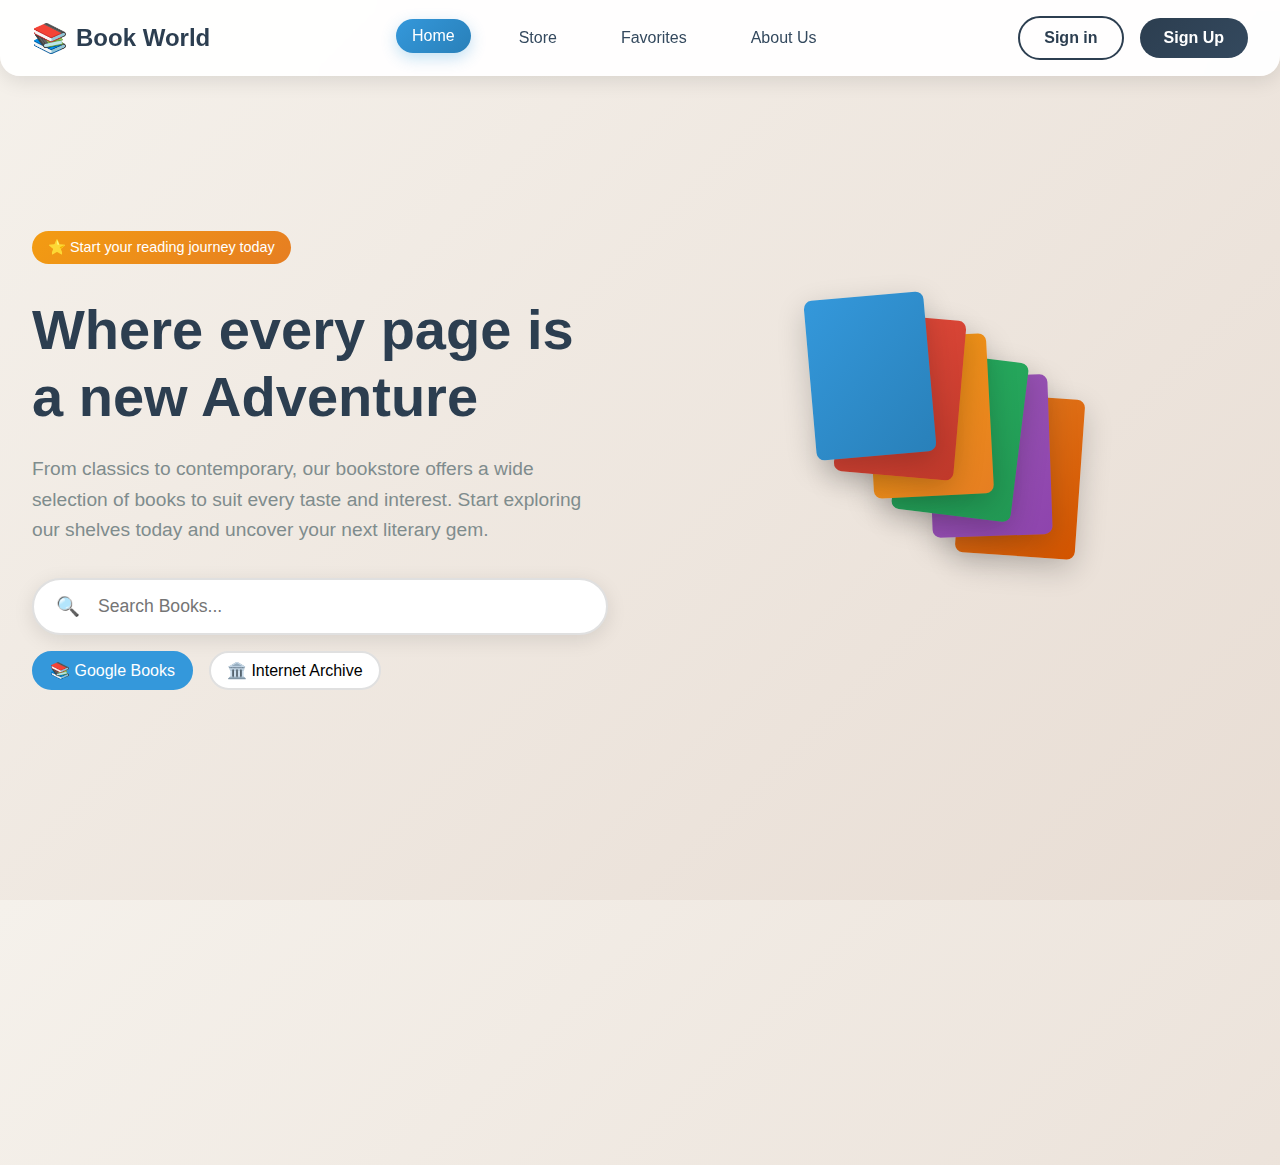
<file: index.html>
<!DOCTYPE html>
<html lang="en">
<head>
    <meta charset="UTF-8" />
    <meta name="viewport" content="width=device-width, initial-scale=1" />
    <title>Book World</title>
    <link rel="stylesheet" href="style.css">
</head>
<body>
    <!-- Header -->
    <header class="header">
        <div class="logo" onclick="homePage()">Book World</div>
        <nav class="nav">
            <a href="#" onclick="showPage('home')" class="nav-link active">Home</a>
            <a href="#" onclick="showPage('search-results')" class="nav-link">Store</a>
            <a href="#" onclick="showPage('favorites')" class="nav-link">Favorites</a>
            <a href="#" onclick="showPage('about')" class="nav-link">About Us</a>
        </nav>
        <div class="auth-buttons" id="authButtons">
            <a href="#" onclick="showPage('signin')" class="btn btn-secondary">Sign in</a>
            <a href="#" onclick="showPage('signup')" class="btn btn-primary">Sign Up</a>
        </div>
        <div class="user-info" id="userInfo">
            <span class="user-name" id="userName">Welcome, User!</span>
            <button class="btn btn-danger" onclick="logout()">Logout</button>
        </div>
    </header>

    <!-- Home Page -->
    <div id="home" class="page active">
        <div class="home-container">
            <div class="hero-content">
                <div class="star-badge">⭐ Start your reading journey today</div>
                <h1 class="hero-title">Where every page is a new Adventure</h1>
                <p class="hero-description">
                    From classics to contemporary, our bookstore offers a wide selection of books to suit every taste and interest. Start exploring our shelves today and uncover your next literary gem.
                </p>
                <div class="search-container">
                    <div class="search-icon">🔍</div>
                    <input type="text" class="search-input" placeholder="Search Books..." id="searchInput" />
                    <div class="search-options">
                        <label class="search-toggle active" id="googleToggle">
                            <input type="radio" name="searchType" value="google" checked style="display: none;">
                            📚 Google Books
                        </label>
                        <label class="search-toggle" id="archiveToggle">
                            <input type="radio" name="searchType" value="archive" style="display: none;">
                            🏛️ Internet Archive
                        </label>
                    </div>
                </div>
            </div>
            <div class="hero-image">
                <div class="book-stack">
                    <div class="book"></div>
                    <div class="book"></div>
                    <div class="book"></div>
                    <div class="book"></div>
                    <div class="book"></div>
                    <div class="book"></div>
                </div>
            </div>
        </div>
    </div>

    <!-- Sign In Page -->
    <div id="signin" class="page">
        <div class="auth-container">
            <form class="auth-form" id="signinForm">
                <h2>Sign In</h2>
                <div class="error-message" id="signinError"></div>
                <div class="success-message" id="signinSuccess"></div>
                <div class="form-group">
                    <label for="signinEmail">Email</label>
                    <input type="email" id="signinEmail" name="email" required>
                </div>
                <div class="form-group">
                    <label for="signinPassword">Password</label>
                    <input type="password" id="signinPassword" name="password" required>
                </div>
                <button type="submit" class="btn btn-primary" style="width: 100%;">Sign In</button>
                <div class="auth-links">
                    <p>Don't have an account? <a href="#" onclick="showPage('signup')">Sign Up</a></p>
                </div>
            </form>
        </div>
    </div>

    <!-- Sign Up Page -->
    <div id="signup" class="page">
        <div class="auth-container">
            <form class="auth-form" id="signupForm">
                <h2>Sign Up</h2>
                <div class="error-message" id="signupError"></div>
                <div class="success-message" id="signupSuccess"></div>
                <div class="form-group">
                    <label for="signupName">Full Name</label>
                    <input type="text" id="signupName" name="name" required>
                </div>
                <div class="form-group">
                    <label for="signupEmail">Email</label>
                    <input type="email" id="signupEmail" name="email" required>
                </div>
                <div class="form-group">
                    <label for="signupPassword">Password</label>
                    <input type="password" id="signupPassword" name="password" required minlength="6">
                </div>
                <div class="form-group">
                    <label for="signupConfirmPassword">Confirm Password</label>
                    <input type="password" id="signupConfirmPassword" name="confirmPassword" required minlength="6">
                </div>
                <button type="submit" class="btn btn-primary" style="width: 100%;">Sign Up</button>
                <div class="auth-links">
                    <p>Already have an account? <a href="#" onclick="showPage('signin')">Sign In</a></p>
                </div>
            </form>
        </div>
    </div>

    <!-- Search Results Page -->
    <div id="search-results" class="page">
        <div class="search-results">
            <div class="results-header">
                <h2 class="results-title">Search Results</h2>
                <p class="results-count" id="resultsCount">Found 0 books</p>
            </div>
            <div class="books-grid" id="booksGrid">
                <!-- Books will be populated here -->
            </div>
        </div>
    </div>

    <!-- Favorites Page -->
    <div id="favorites" class="page">
        <div class="favorites-container">
            <div class="favorites-hero">
                <h1 class="hero-title">Your Favorite Books</h1>
                <p class="hero-description">Books you've starred and want to read</p>
            </div>
            <div class="books-grid" id="favoritesGrid">
                <div class="empty-favorites">
                    <h3>No favorites yet!</h3>
                    <p>Start exploring and star books you love to see them here.</p>
                    <button class="btn btn-primary" onclick="showPage('home')" style="margin-top: 1rem;">Discover Books</button>
                </div>
            </div>
        </div>
    </div>

    <!-- Book Detail Page -->
    <div id="book-detail" class="page">
        <div class="book-detail">
            <div class="book-detail-container">
                <div class="book-detail-cover" id="detailCover">📖</div>
                <div class="book-detail-info">
                    <h1 class="book-detail-title" id="detailTitle">Book Title</h1>
                    <p class="book-detail-author" id="detailAuthor">Author Name</p>
                    <span class="book-detail-genre" id="detailGenre">Genre</span>
                    <p class="book-description" id="detailDescription">Book description goes here...</p>
                </div>
            </div>
            <div class="book-content" id="bookDescriptionContainer">
                <!-- Dynamic book description will appear here -->
            </div>
            <div id="detailControls">
                <!-- Read, Download, Back buttons inserted dynamically -->
            </div>
        </div>
    </div>

    <!-- About Page -->
    <div id="about" class="page">
        <div class="about-container">
            <div class="about-hero">
                <h1 class="hero-title">About Book World</h1>
                <p class="hero-description">Your gateway to endless literary adventures</p>
            </div>
            <div class="about-content">
                <h2>Our Mission</h2>
                <p>At Book World, we believe that every book holds the power to transport you to new worlds, introduce you to fascinating characters, and expand your horizons. Our mission is to connect readers with the books they'll love, whether they're timeless classics or contemporary bestsellers.</p>
                
                <h2>What We Offer</h2>
                <p>We provide access to millions of books through our partnerships with Google Books and Internet Archive. From popular fiction to academic texts, from children's stories to professional guides - we have something for every reader.</p>
                
                <h2>Our Vision</h2>
                <p>More than just a search engine, Book World is a community of passionate readers. Join us to discover new books, share recommendations, and connect with fellow book lovers around the world.</p>
            </div>
            <div class="team-section">
                <h2 style="text-align: center; color: #2c3e50; margin-bottom: 2rem;">Our Team</h2>
                <div class="team-grid">
                    <div class="team-member">
                        <h3>Gaurav Joshi</h3>
                        <p>Frontend Developer</p>
                    </div>
                    <div class="team-member">
                        <h3>Pratiphal Chapagain</h3>
                        <p>Backend Developer</p>
                    </div>
                    <div class="team-member">
                        <h3>Aakristh Pachhai</h3>
                        <p>Backend Developer</p>
                    </div>
                </div>
            </div>
        </div>
    </div>

    <script src="script.js">
       
    </script>
</body>
</html>
</file>
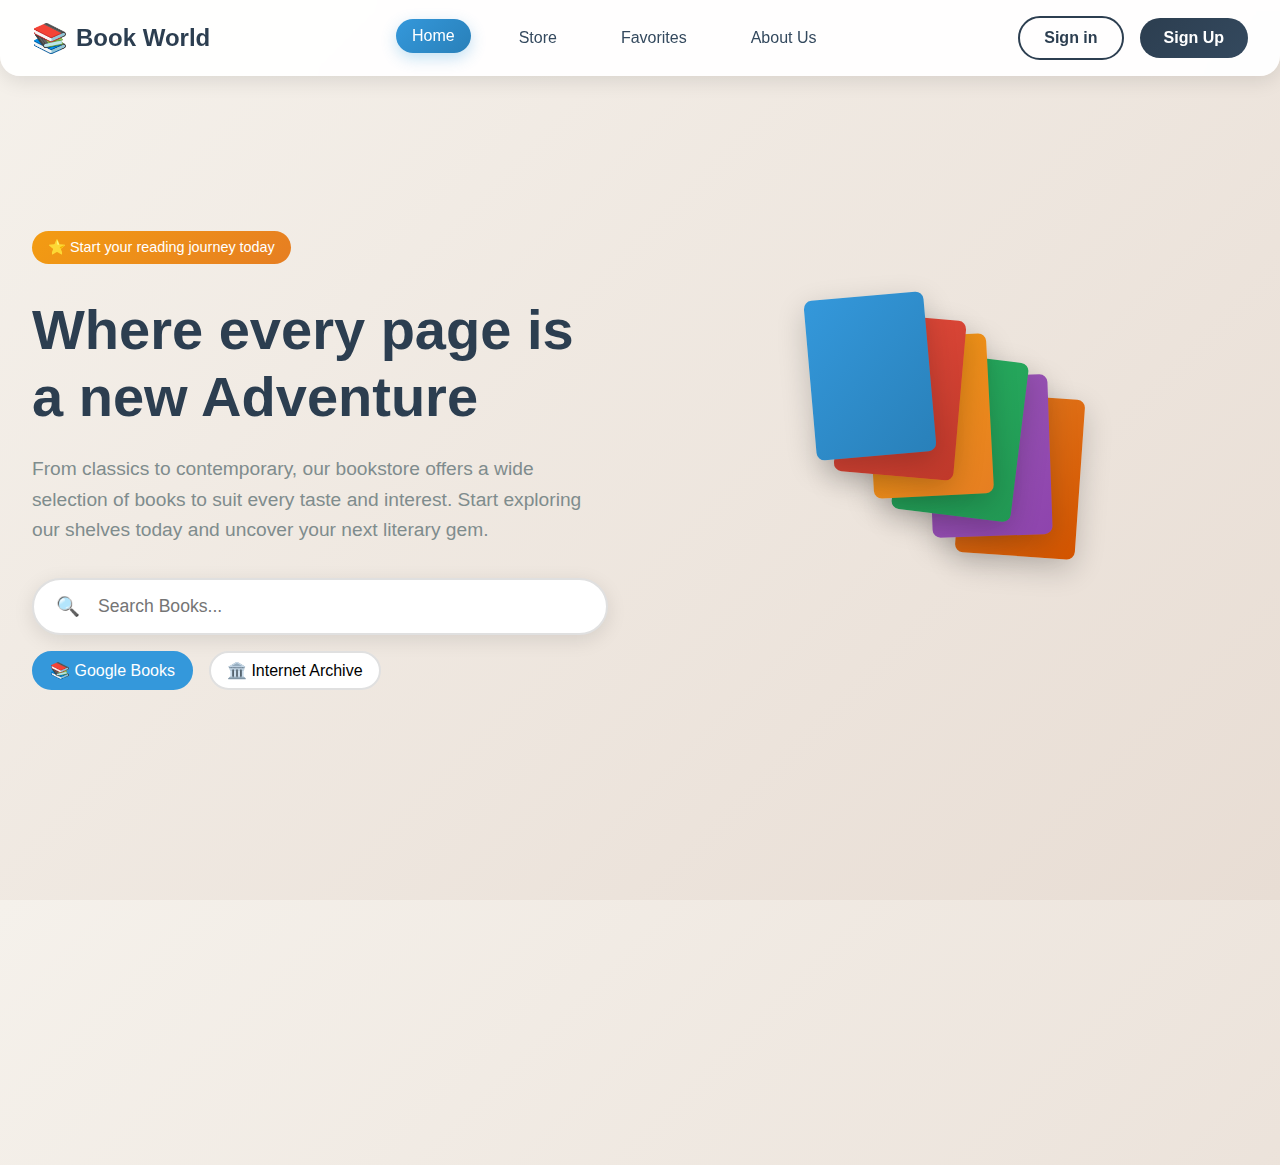
<file: Frontend/index.html>
<!DOCTYPE html>
<html lang="en">
<head>
    <meta charset="UTF-8" />
    <meta name="viewport" content="width=device-width, initial-scale=1" />
    <title>Book World</title>
    <link rel="stylesheet" href="style.css">
</head>
<body>
    <!-- Header -->
    <header class="header">
        <div class="logo">Book World</div>
        <nav class="nav">
            <a href="#" onclick="showPage('home')" class="nav-link active">Home</a>
            <a href="#" onclick="showPage('search-results')" class="nav-link">Store</a>
            <a href="#" onclick="showPage('favorites')" class="nav-link">Favorites</a>
            <a href="#" onclick="showPage('about')" class="nav-link">About Us</a>
        </nav>
        <div class="auth-buttons" id="authButtons">
            <a href="#" onclick="showPage('signin')" class="btn btn-secondary">Sign in</a>
            <a href="#" onclick="showPage('signup')" class="btn btn-primary">Sign Up</a>
        </div>
        <div class="user-info" id="userInfo">
            <span class="user-name" id="userName">Welcome, User!</span>
            <button class="btn btn-danger" onclick="logout()">Logout</button>
        </div>
    </header>

    <!-- Home Page -->
    <div id="home" class="page active">
        <div class="home-container">
            <div class="hero-content">
                <div class="star-badge">⭐ Start your reading journey today</div>
                <h1 class="hero-title">Where every page is a new Adventure</h1>
                <p class="hero-description">
                    From classics to contemporary, our bookstore offers a wide selection of books to suit every taste and interest. Start exploring our shelves today and uncover your next literary gem.
                </p>
                <div class="search-container">
                    <div class="search-icon">🔍</div>
                    <input type="text" class="search-input" placeholder="Search Books..." id="searchInput" />
                    <div class="search-options">
                        <label class="search-toggle active" id="googleToggle">
                            <input type="radio" name="searchType" value="google" checked style="display: none;">
                            📚 Google Books
                        </label>
                        <label class="search-toggle" id="archiveToggle">
                            <input type="radio" name="searchType" value="archive" style="display: none;">
                            🏛️ Internet Archive
                        </label>
                    </div>
                </div>
            </div>
            <div class="hero-image">
                <div class="book-stack">
                    <div class="book"></div>
                    <div class="book"></div>
                    <div class="book"></div>
                    <div class="book"></div>
                    <div class="book"></div>
                    <div class="book"></div>
                </div>
            </div>
        </div>
    </div>

    <!-- Sign In Page -->
    <div id="signin" class="page">
        <div class="auth-container">
            <form class="auth-form" id="signinForm">
                <h2>Sign In</h2>
                <div class="error-message" id="signinError"></div>
                <div class="success-message" id="signinSuccess"></div>
                <div class="form-group">
                    <label for="signinEmail">Email</label>
                    <input type="email" id="signinEmail" name="email" required>
                </div>
                <div class="form-group">
                    <label for="signinPassword">Password</label>
                    <input type="password" id="signinPassword" name="password" required>
                </div>
                <button type="submit" class="btn btn-primary" style="width: 100%;">Sign In</button>
                <div class="auth-links">
                    <p>Don't have an account? <a href="#" onclick="showPage('signup')">Sign Up</a></p>
                </div>
            </form>
        </div>
    </div>

    <!-- Sign Up Page -->
    <div id="signup" class="page">
        <div class="auth-container">
            <form class="auth-form" id="signupForm">
                <h2>Sign Up</h2>
                <div class="error-message" id="signupError"></div>
                <div class="success-message" id="signupSuccess"></div>
                <div class="form-group">
                    <label for="signupName">Full Name</label>
                    <input type="text" id="signupName" name="name" required>
                </div>
                <div class="form-group">
                    <label for="signupEmail">Email</label>
                    <input type="email" id="signupEmail" name="email" required>
                </div>
                <div class="form-group">
                    <label for="signupPassword">Password</label>
                    <input type="password" id="signupPassword" name="password" required minlength="6">
                </div>
                <div class="form-group">
                    <label for="signupConfirmPassword">Confirm Password</label>
                    <input type="password" id="signupConfirmPassword" name="confirmPassword" required minlength="6">
                </div>
                <button type="submit" class="btn btn-primary" style="width: 100%;">Sign Up</button>
                <div class="auth-links">
                    <p>Already have an account? <a href="#" onclick="showPage('signin')">Sign In</a></p>
                </div>
            </form>
        </div>
    </div>

    <!-- Search Results Page -->
    <div id="search-results" class="page">
        <div class="search-results">
            <div class="results-header">
                <h2 class="results-title">Search Results</h2>
                <p class="results-count" id="resultsCount">Found 0 books</p>
            </div>
            <div class="books-grid" id="booksGrid">
                <!-- Books will be populated here -->
            </div>
        </div>
    </div>

    <!-- Favorites Page -->
    <div id="favorites" class="page">
        <div class="favorites-container">
            <div class="favorites-hero">
                <h1 class="hero-title">Your Favorite Books</h1>
                <p class="hero-description">Books you've starred and want to read</p>
            </div>
            <div class="books-grid" id="favoritesGrid">
                <div class="empty-favorites">
                    <h3>No favorites yet!</h3>
                    <p>Start exploring and star books you love to see them here.</p>
                    <button class="btn btn-primary" onclick="showPage('home')" style="margin-top: 1rem;">Discover Books</button>
                </div>
            </div>
        </div>
    </div>

    <!-- Book Detail Page -->
    <div id="book-detail" class="page">
        <div class="book-detail">
            <div class="book-detail-container">
                <div class="book-detail-cover" id="detailCover">📖</div>
                <div class="book-detail-info">
                    <h1 class="book-detail-title" id="detailTitle">Book Title</h1>
                    <p class="book-detail-author" id="detailAuthor">Author Name</p>
                    <span class="book-detail-genre" id="detailGenre">Genre</span>
                    <p class="book-description" id="detailDescription">Book description goes here...</p>
                </div>
            </div>
            <div class="book-content" id="bookDescriptionContainer">
                <!-- Dynamic book description will appear here -->
            </div>
            <div id="detailControls">
                <!-- Read, Download, Back buttons inserted dynamically -->
            </div>
        </div>
    </div>

    <!-- About Page -->
    <div id="about" class="page">
        <div class="about-container">
            <div class="about-hero">
                <h1 class="hero-title">About Book World</h1>
                <p class="hero-description">Your gateway to endless literary adventures</p>
            </div>
            <div class="about-content">
                <h2>Our Mission</h2>
                <p>At Book World, we believe that every book holds the power to transport you to new worlds, introduce you to fascinating characters, and expand your horizons. Our mission is to connect readers with the books they'll love, whether they're timeless classics or contemporary bestsellers.</p>
                
                <h2>What We Offer</h2>
                <p>We provide access to millions of books through our partnerships with Google Books and Internet Archive. From popular fiction to academic texts, from children's stories to professional guides - we have something for every reader.</p>
                
                <h2>Our Vision</h2>
                <p>More than just a search engine, Book World is a community of passionate readers. Join us to discover new books, share recommendations, and connect with fellow book lovers around the world.</p>
            </div>
            <div class="team-section">
                <h2 style="text-align: center; color: #2c3e50; margin-bottom: 2rem;">Our Team</h2>
                <div class="team-grid">
                    <div class="team-member">
                        <h3>Gaurav Joshi</h3>
                        <p>Frontend Developer</p>
                    </div>
                    <div class="team-member">
                        <h3>Pratiphal Chapagain</h3>
                        <p>Backend Developer</p>
                    </div>
                    <div class="team-member">
                        <h3>Aakristha Pachhai</h3>
                        <p>Backend Developer</p>
                    </div>
                </div>
            </div>
        </div>
    </div>

    <script src="script.js">
       
    </script>
</body>
</html>
</file>
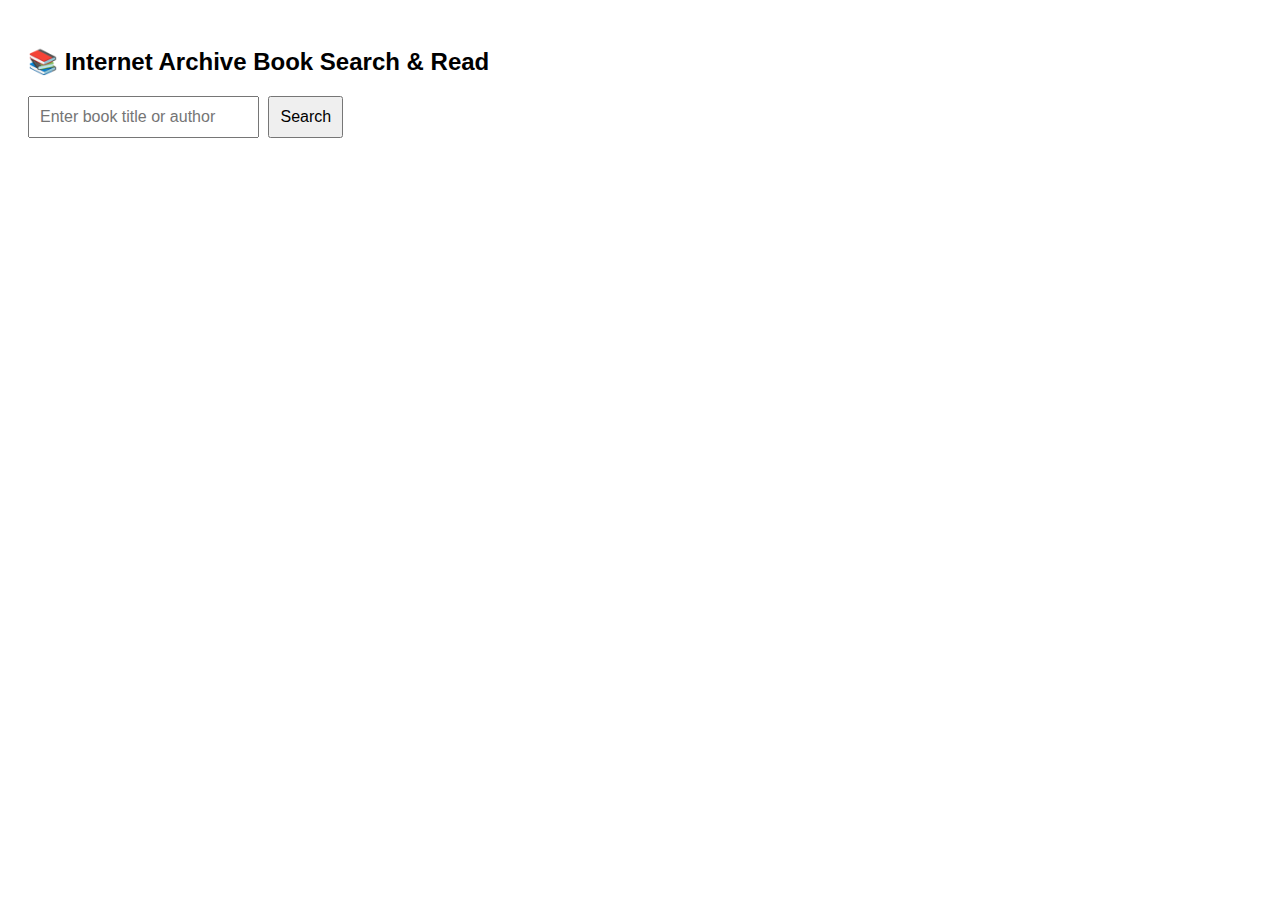
<file: Backend/api.html>
<!DOCTYPE html>
<html lang="en">
<head>
  <meta charset="UTF-8" />
  <title>Internet Archive Book Search & Read</title>
  <style>
    body {
      font-family: Arial, sans-serif;
      padding: 20px;
    }
    input, button {
      padding: 10px;
      font-size: 16px;
      margin-right: 5px;
    }
    .book {
      display: flex;
      align-items: flex-start;
      gap: 20px;
      margin-top: 20px;
      padding: 15px;
      border: 2px solid #4caf50;
      border-radius: 10px;
      background-color: #f9fff9;
    }
    .cover {
      width: 100px;
      height: 150px;
      object-fit: cover;
      border: 1px solid #ccc;
      border-radius: 5px;
    }
    .details {
      flex-grow: 1;
    }
    .actions button {
      margin-top: 10px;
      margin-right: 10px;
      padding: 8px 12px;
      font-size: 14px;
      cursor: pointer;
    }
  </style>
</head>
<body>

<h2>📚 Internet Archive Book Search & Read</h2>
<input type="text" id="searchInput" placeholder="Enter book title or author" />
<button onclick="searchBooks()">Search</button>

<div id="results"></div>

<script>
  async function checkPdfExists(url) {
    try {
      const response = await fetch(url, { method: 'HEAD' });
      return response.ok;
    } catch {
      return false;
    }
  }

  async function searchBooks() {
    const query = document.getElementById('searchInput').value.trim();
    const resultsDiv = document.getElementById('results');
    resultsDiv.innerHTML = '';

    if (!query) {
      alert('Please enter a search term.');
      return;
    }

    resultsDiv.innerHTML = '🔍 Searching...';

    // Internet Archive Advanced Search API URL (texts only)
    const url = `https://archive.org/advancedsearch.php?q=(${encodeURIComponent(query)}) AND mediatype:texts&fl[]=identifier,title,creator,year&sort[]=downloads desc&output=json&rows=20`;

    try {
      const response = await fetch(url);
      const data = await response.json();

      if (!data.response.docs || data.response.docs.length === 0) {
        resultsDiv.innerHTML = '❌ No books found.';
        return;
      }

      resultsDiv.innerHTML = '';

      for (const book of data.response.docs) {
        const div = document.createElement('div');
        div.className = 'book';

        const title = book.title || 'Unknown Title';
        const author = book.creator || 'Unknown Author';
        const year = book.year || 'N/A';
        const identifier = book.identifier;

        const coverUrl = `https://archive.org/services/img/${identifier}`;
        const embedUrl = `https://archive.org/stream/${identifier}`; // Using /stream/ to open readable view
        const pdfUrl = `https://archive.org/download/${identifier}/${identifier}.pdf`;

        // Check if PDF exists (HEAD request)
        const downloadAvailable = await checkPdfExists(pdfUrl);

        div.innerHTML = `
          <img src="${coverUrl}" alt="Cover" class="cover" onerror="this.onerror=null;this.src='https://via.placeholder.com/100x150?text=No+Cover';" />
          <div class="details">
            <strong>📖 Title:</strong> ${title}<br />
            <strong>✍️ Author:</strong> ${author}<br />
            <strong>📅 Published:</strong> ${year}<br />
            <div class="actions">
              <button onclick="openReadPage('${embedUrl}')">📖 Read</button>
              ${
                downloadAvailable
                  ? `<button onclick="downloadPdf('${pdfUrl}', '${sanitizeFilename(title)}')">⬇️ Download PDF</button>`
                  : `<button disabled style="opacity:0.6;cursor:not-allowed;">⬇️ Download Unavailable</button>`
              }
            </div>
          </div>
        `;

        resultsDiv.appendChild(div);
      }
    } catch (error) {
      console.error(error);
      resultsDiv.innerHTML = '⚠️ Error fetching data.';
    }
  }

  function openReadPage(url) {
    // Opens preview in a new fullscreen tab/window
    window.open(url, '_blank', 'fullscreen=yes');
  }

  function sanitizeFilename(name) {
    return name.replace(/[^a-z0-9]/gi, '_').toLowerCase();
  }

  function downloadPdf(url, filename) {
    const link = document.createElement('a');
    link.href = url;
    link.download = `${filename}.pdf`;
    document.body.appendChild(link);
    link.click();
    document.body.removeChild(link);
  }
</script>

</body>
</html>
</file>
<file: style.css>
* {
            margin: 0;
            padding: 0;
            box-sizing: border-box;
        }

        .logo:hover{
            cursor: pointer;
        }
        body {
            font-family: 'Segoe UI', Tahoma, Geneva, Verdana, sans-serif;
            background: linear-gradient(135deg, #f5f1eb 0%, #e8ddd4 100%);
            min-height: 100vh;
            overflow-x: hidden;
        }

        /* Page Transitions */
        .page {
            position: absolute;
            width: 100%;
            min-height: 100vh;
            opacity: 0;
            transform: translateX(100px);
            transition: all 0.6s cubic-bezier(0.25, 0.46, 0.45, 0.94);
            pointer-events: none;
        }

        .page.active {
            opacity: 1;
            transform: translateX(0);
            pointer-events: all;
        }

        /* Header */
        .header {
            display: flex;
            justify-content: space-between;
            align-items: center;
            padding: 1rem 2rem;
            background: rgba(255, 255, 255, 0.95);
            backdrop-filter: blur(10px);
            border-radius: 0 0 20px 20px;
            box-shadow: 0 5px 20px rgba(0, 0, 0, 0.1);
            position: sticky;
            top: 0;
            z-index: 100;
        }

        .logo {
            font-size: 1.5rem;
            font-weight: bold;
            color: #2c3e50;
            display: flex;
            align-items: center;
            gap: 0.5rem;
        }

        .logo::before {
            content: "📚";
            font-size: 1.8rem;
        }

        .nav {
            display: flex;
            gap: 2rem;
            list-style: none;
        }

        .nav a {
            text-decoration: none;
            color: #34495e;
            font-weight: 500;
            padding: 0.5rem 1rem;
            border-radius: 20px;
            transition: all 0.3s ease;
            cursor: pointer;
        }

        .nav a:hover, .nav a.active {
            background: linear-gradient(135deg, #3498db, #2980b9);
            color: white;
            transform: translateY(-2px);
            box-shadow: 0 5px 15px rgba(52, 152, 219, 0.3);
        }

        .auth-buttons {
            display: flex;
            gap: 1rem;
            align-items: center;
        }

        .user-info {
            display: none;
            align-items: center;
            gap: 1rem;
        }

        .user-info.active {
            display: flex;
        }

        .user-name {
            color: #2c3e50;
            font-weight: 600;
        }

        .btn {
            padding: 0.7rem 1.5rem;
            border: none;
            border-radius: 25px;
            font-weight: 600;
            cursor: pointer;
            transition: all 0.3s ease;
            text-decoration: none;
            display: inline-block;
            font-size: 1rem;
        }

        .btn-primary {
            background: linear-gradient(135deg, #2c3e50, #34495e);
            color: white;
        }

        .btn-primary:hover {
            transform: translateY(-2px);
            box-shadow: 0 8px 25px rgba(44, 62, 80, 0.3);
        }

        .btn-secondary {
            background: transparent;
            color: #2c3e50;
            border: 2px solid #2c3e50;
        }

        .btn-secondary:hover {
            background: #2c3e50;
            color: white;
        }

        .btn-outline {
            background: transparent;
            color: #3498db;
            border: 2px solid #3498db;
        }

        .btn-outline:hover {
            background: #3498db;
            color: white;
        }

        .btn-danger {
            background: #e74c3c;
            color: white;
        }

        .btn-danger:hover {
            background: #c0392b;
        }

        /* Auth Forms */
        .auth-container {
            display: flex;
            justify-content: center;
            align-items: center;
            min-height: calc(100vh - 100px);
            padding: 2rem;
        }

        .auth-form {
            background: white;
            padding: 3rem;
            border-radius: 20px;
            box-shadow: 0 20px 60px rgba(0, 0, 0, 0.1);
            width: 100%;
            max-width: 400px;
            text-align: center;
        }

        .auth-form h2 {
            color: #2c3e50;
            margin-bottom: 2rem;
            font-size: 2rem;
        }

        .form-group {
            margin-bottom: 1.5rem;
            text-align: left;
        }

        .form-group label {
            display: block;
            color: #2c3e50;
            margin-bottom: 0.5rem;
            font-weight: 600;
        }

        .form-group input {
            width: 100%;
            padding: 1rem;
            border: 2px solid #e0e0e0;
            border-radius: 10px;
            font-size: 1rem;
            transition: all 0.3s ease;
        }

        .form-group input:focus {
            outline: none;
            border-color: #3498db;
            box-shadow: 0 0 10px rgba(52, 152, 219, 0.2);
        }

        .auth-links {
            margin-top: 1.5rem;
        }

        .auth-links a {
            color: #3498db;
            text-decoration: none;
            font-weight: 600;
        }

        .auth-links a:hover {
            text-decoration: underline;
        }

        .error-message {
            background: #e74c3c;
            color: white;
            padding: 1rem;
            border-radius: 10px;
            margin-bottom: 1rem;
            display: none;
        }

        .success-message {
            background: #27ae60;
            color: white;
            padding: 1rem;
            border-radius: 10px;
            margin-bottom: 1rem;
            display: none;
        }

        /* Home Page */
        .home-container {
            display: flex;
            align-items: center;
            min-height: calc(100vh - 100px);
            padding: 2rem;
            gap: 4rem;
        }

        .hero-content {
            flex: 1;
            max-width: 600px;
        }

        .star-badge {
            display: inline-flex;
            align-items: center;
            gap: 0.5rem;
            background: linear-gradient(135deg, #f39c12, #e67e22);
            color: white;
            padding: 0.5rem 1rem;
            border-radius: 20px;
            font-size: 0.9rem;
            margin-bottom: 2rem;
            animation: bounce 2s infinite;
        }

        @keyframes bounce {
            0%, 20%, 50%, 80%, 100% { transform: translateY(0); }
            40% { transform: translateY(-10px); }
            60% { transform: translateY(-5px); }
        }

        .hero-title {
            font-size: 3.5rem;
            font-weight: bold;
            color: #2c3e50;
            line-height: 1.2;
            margin-bottom: 1.5rem;
            animation: fadeInUp 1s ease;
        }

        .hero-description {
            font-size: 1.2rem;
            color: #7f8c8d;
            margin-bottom: 2rem;
            line-height: 1.6;
            animation: fadeInUp 1s ease 0.2s both;
        }

        .search-container {
            position: relative;
            margin-bottom: 2rem;
            animation: fadeInUp 1s ease 0.4s both;
        }

        .search-input {
            width: 100%;
            padding: 1rem 1.5rem 1rem 4rem;
            border: 2px solid #e0e0e0;
            border-radius: 30px;
            font-size: 1.1rem;
            background: white;
            box-shadow: 0 5px 20px rgba(0, 0, 0, 0.1);
            transition: all 0.3s ease;
        }

        .search-input:focus {
            outline: none;
            border-color: #3498db;
            box-shadow: 0 8px 30px rgba(52, 152, 219, 0.2);
        }

        .search-icon {
            position: absolute;
            left: 1.5rem;
            top: 50%;
            transform: translateY(-170%);
            color: #bdc3c7;
            font-size: 1.2rem;
            pointer-events: none;
        }

        .search-options {
            display: flex;
            gap: 1rem;
            margin-top: 1rem;
            animation: fadeInUp 1s ease 0.6s both;
        }

        .search-toggle {
            display: flex;
            align-items: center;
            gap: 0.5rem;
            padding: 0.5rem 1rem;
            background: white;
            border: 2px solid #e0e0e0;
            border-radius: 20px;
            cursor: pointer;
            transition: all 0.3s ease;
        }

        .search-toggle.active {
            border-color: #3498db;
            background: #3498db;
            color: white;
        }

        .hero-image {
            flex: 1;
            display: flex;
            justify-content: center;
            align-items: center;
            animation: float 3s ease-in-out infinite;
        }

        @keyframes float {
            0%, 100% { transform: translateY(0px); }
            50% { transform: translateY(-20px); }
        }

        .book-stack {
            position: relative;
            width: 400px;
            height: 400px;
        }

        .book {
            position: absolute;
            width: 120px;
            height: 160px;
            border-radius: 8px;
            box-shadow: 0 10px 30px rgba(0, 0, 0, 0.2);
            transition: transform 0.3s ease;
        }

        .book:nth-child(1) {
            background: linear-gradient(135deg, #3498db, #2980b9);
            transform: rotate(-5deg);
            z-index: 6;
            top: 20px;
            left: 50px;
        }

        .book:nth-child(2) {
            background: linear-gradient(135deg, #e74c3c, #c0392b);
            transform: rotate(5deg);
            z-index: 5;
            top: 40px;
            left: 80px;
        }

        .book:nth-child(3) {
            background: linear-gradient(135deg, #f39c12, #e67e22);
            transform: rotate(-3deg);
            z-index: 4;
            top: 60px;
            left: 110px;
        }

        .book:nth-child(4) {
            background: linear-gradient(135deg, #27ae60, #229954);
            transform: rotate(7deg);
            z-index: 3;
            top: 80px;
            left: 140px;
        }

        .book:nth-child(5) {
            background: linear-gradient(135deg, #9b59b6, #8e44ad);
            transform: rotate(-2deg);
            z-index: 2;
            top: 100px;
            left: 170px;
        }

        .book:nth-child(6) {
            background: linear-gradient(135deg, #e67e22, #d35400);
            transform: rotate(4deg);
            z-index: 1;
            top: 120px;
            left: 200px;
        }

        .book:hover {
            transform: scale(1.05) rotate(0deg);
            z-index: 10;
        }

        /* Search Results Page */
        .search-results {
            padding: 2rem;
            max-width: 1200px;
            margin: 0 auto;
        }

        .results-header {
            margin-bottom: 2rem;
            text-align: center;
        }

        .results-title {
            font-size: 2.5rem;
            color: #2c3e50;
            margin-bottom: 1rem;
        }

        .results-count {
            color: #7f8c8d;
            font-size: 1.1rem;
        }

        .books-grid {
            display: grid;
            grid-template-columns: repeat(auto-fit, minmax(280px, 1fr));
            gap: 2rem;
            margin-top: 2rem;
        }

        .book-card {
            background: white;
            border-radius: 15px;
            overflow: hidden;
            box-shadow: 0 10px 30px rgba(0, 0, 0, 0.1);
            transition: all 0.3s ease;
            cursor: pointer;
            transform: translateY(0);
            position: relative;
        }

        .book-card:hover {
            transform: translateY(-10px);
            box-shadow: 0 20px 50px rgba(0, 0, 0, 0.15);
        }

        .favorite-btn {
            position: absolute;
            top: 10px;
            right: 10px;
            background: rgba(255, 255, 255, 0.9);
            border: none;
            border-radius: 50%;
            width: 40px;
            height: 40px;
            display: flex;
            align-items: center;
            justify-content: center;
            cursor: pointer;
            font-size: 1.2rem;
            transition: all 0.3s ease;
            z-index: 10;
        }

        .favorite-btn:hover {
            background: white;
            transform: scale(1.1);
        }

        .favorite-btn.active {
            color: #f39c12;
        }

        .book-cover {
            height: 300px;
            background: linear-gradient(135deg, #667eea 0%, #764ba2 100%);
            display: flex;
            align-items: center;
            justify-content: center;
            font-size: 3rem;
            color: white;
            position: relative;
            overflow: hidden;
            background-size: cover;
            background-position: center;
        }

        .book-cover img {
            width: 100%;
            height: 100%;
            object-fit: cover;
        }

        .book-info {
            padding: 1.5rem;
        }

        .book-title {
            font-size: 1.3rem;
            font-weight: bold;
            color: #2c3e50;
            margin-bottom: 0.5rem;
            line-height: 1.3;
        }

        .book-author {
            color: #7f8c8d;
            margin-bottom: 0.5rem;
        }

        .book-genre {
            display: inline-block;
            background: linear-gradient(135deg, #3498db, #2980b9);
            color: white;
            padding: 0.3rem 0.8rem;
            border-radius: 15px;
            font-size: 0.8rem;
            margin-top: 0.5rem;
        }

        .book-buttons {
            display: flex;
            gap: 0.5rem;
            margin-top: 1rem;
        }

        .book-buttons .btn {
            flex: 1;
            text-align: center;
            font-size: 0.9rem;
            padding: 0.5rem 1rem;
        }

        /* Favorites Page */
        .favorites-container {
            padding: 2rem;
            max-width: 1200px;
            margin: 0 auto;
        }

        .favorites-hero {
            text-align: center;
            margin-bottom: 3rem;
        }

        .empty-favorites {
            text-align: center;
            padding: 4rem 2rem;
            color: #7f8c8d;
        }

        .empty-favorites h3 {
            margin-bottom: 1rem;
            color: #2c3e50;
        }

        /* Book Detail Page */
        .book-detail {
            max-width: 1000px;
            margin: 0 auto;
            padding: 2rem;
        }

        .book-detail-container {
            display: grid;
            grid-template-columns: 1fr 2fr;
            gap: 3rem;
            margin-bottom: 3rem;
        }

        .book-detail-cover {
            height: 500px;
            background: linear-gradient(135deg, #667eea 0%, #764ba2 100%);
            border-radius: 15px;
            display: flex;
            align-items: center;
            justify-content: center;
            font-size: 4rem;
            color: white;
            box-shadow: 0 20px 60px rgba(0, 0, 0, 0.2);
            position: relative;
            overflow: hidden;
            background-size: cover;
            background-position: center;
        }

        .book-detail-cover img {
            width: 100%;
            height: 100%;
            object-fit: cover;
            border-radius: 15px;
        }

        .book-detail-info {
            display: flex;
            flex-direction: column;
            justify-content: center;
        }

        .book-detail-title {
            font-size: 3rem;
            color: #2c3e50;
            margin-bottom: 1rem;
            font-weight: bold;
        }

        .book-detail-author {
            font-size: 1.5rem;
            color: #7f8c8d;
            margin-bottom: 1rem;
        }

        .book-detail-genre {
            display: inline-block;
            background: linear-gradient(135deg, #3498db, #2980b9);
            color: white;
            padding: 0.5rem 1rem;
            border-radius: 20px;
            margin-bottom: 2rem;
        }

        .book-description {
            font-size: 1.1rem;
            line-height: 1.8;
            color: #34495e;
            margin-bottom: 2rem;
        }

        .book-content {
            background: white;
            border-radius: 15px;
            padding: 3rem;
            box-shadow: 0 10px 30px rgba(0, 0, 0, 0.1);
            font-family: 'Georgia', serif;
            line-height: 1.8;
            font-size: 1.1rem;
            color: #2c3e50;
        }

        #detailControls {
            display: flex;
            gap: 1rem;
            margin-top: 1rem;
            flex-wrap: wrap;
        }

        #detailControls .btn {
            font-size: 1.1rem;
            padding: 0.7rem 1.5rem;
            cursor: pointer;
        }

        /* About Page */
        .about-container {
            padding: 2rem;
            max-width: 1000px;
            margin: 0 auto;
        }

        .about-hero {
            text-align: center;
            margin-bottom: 3rem;
        }

        .about-content {
            background: white;
            padding: 3rem;
            border-radius: 15px;
            box-shadow: 0 10px 30px rgba(0, 0, 0, 0.1);
            line-height: 1.8;
            margin-bottom: 3rem;
        }

        .about-content h2 {
            color: #2c3e50;
            margin-bottom: 1rem;
            margin-top: 2rem;
        }

        .about-content h2:first-child {
            margin-top: 0;
        }

        .team-section {
            background: white;
            padding: 3rem;
            border-radius: 15px;
            box-shadow: 0 10px 30px rgba(0, 0, 0, 0.1);
        }

        .team-grid {
            display: grid;
            grid-template-columns: repeat(auto-fit, minmax(250px, 1fr));
            gap: 2rem;
            margin-top: 2rem;
        }

        .team-member {
            text-align: center;
            padding: 2rem;
            background: #f8f9fa;
            border-radius: 15px;
            transition: transform 0.3s ease;
        }

        .team-member:hover {
            transform: translateY(-5px);
        }

        .team-member h3 {
            color: #2c3e50;
            margin-bottom: 0.5rem;
        }

        .team-member p {
            color: #7f8c8d;
            font-weight: 600;
        }

        /* Animations */
        @keyframes fadeInUp {
            from {
                opacity: 0;
                transform: translateY(30px);
            }
            to {
                opacity: 1;
                transform: translateY(0);
            }
        }

        .fade-in {
            animation: fadeInUp 0.6s ease forwards;
        }

        /* Responsive */
        @media (max-width: 768px) {
            .home-container {
                flex-direction: column;
                text-align: center;
                gap: 2rem;
            }

            .hero-title {
                font-size: 2.5rem;
            }

            .book-stack {
                width: 300px;
                height: 300px;
            }

            .book {
                width: 80px;
                height: 100px;
            }

            .books-grid {
                grid-template-columns: repeat(auto-fit, minmax(250px, 1fr));
                gap: 1rem;
            }

            .book-detail-container {
                grid-template-columns: 1fr;
                gap: 2rem;
            }

            .book-detail-title {
                font-size: 2rem;
            }

            .nav {
                display: none;
            }

            .search-options {
                flex-direction: column;
                gap: 0.5rem;
            }

            #detailControls {
                flex-direction: column;
            }

            .team-grid {
                grid-template-columns: 1fr;
            }
        }
</file>
<file: Frontend/style.css>
* {
            margin: 0;
            padding: 0;
            box-sizing: border-box;
        }

        body {
            font-family: 'Segoe UI', Tahoma, Geneva, Verdana, sans-serif;
            background: linear-gradient(135deg, #f5f1eb 0%, #e8ddd4 100%);
            min-height: 100vh;
            overflow-x: hidden;
        }

        /* Page Transitions */
        .page {
            position: absolute;
            width: 100%;
            min-height: 100vh;
            opacity: 0;
            transform: translateX(100px);
            transition: all 0.6s cubic-bezier(0.25, 0.46, 0.45, 0.94);
            pointer-events: none;
        }

        .page.active {
            opacity: 1;
            transform: translateX(0);
            pointer-events: all;
        }

        /* Header */
        .header {
            display: flex;
            justify-content: space-between;
            align-items: center;
            padding: 1rem 2rem;
            background: rgba(255, 255, 255, 0.95);
            backdrop-filter: blur(10px);
            border-radius: 0 0 20px 20px;
            box-shadow: 0 5px 20px rgba(0, 0, 0, 0.1);
            position: sticky;
            top: 0;
            z-index: 100;
        }

        .logo {
            font-size: 1.5rem;
            font-weight: bold;
            color: #2c3e50;
            display: flex;
            align-items: center;
            gap: 0.5rem;
        }

        .logo::before {
            content: "📚";
            font-size: 1.8rem;
        }

        .nav {
            display: flex;
            gap: 2rem;
            list-style: none;
        }

        .nav a {
            text-decoration: none;
            color: #34495e;
            font-weight: 500;
            padding: 0.5rem 1rem;
            border-radius: 20px;
            transition: all 0.3s ease;
            cursor: pointer;
        }

        .nav a:hover, .nav a.active {
            background: linear-gradient(135deg, #3498db, #2980b9);
            color: white;
            transform: translateY(-2px);
            box-shadow: 0 5px 15px rgba(52, 152, 219, 0.3);
        }

        .auth-buttons {
            display: flex;
            gap: 1rem;
            align-items: center;
        }

        .user-info {
            display: none;
            align-items: center;
            gap: 1rem;
        }

        .user-info.active {
            display: flex;
        }

        .user-name {
            color: #2c3e50;
            font-weight: 600;
        }

        .btn {
            padding: 0.7rem 1.5rem;
            border: none;
            border-radius: 25px;
            font-weight: 600;
            cursor: pointer;
            transition: all 0.3s ease;
            text-decoration: none;
            display: inline-block;
            font-size: 1rem;
        }

        .btn-primary {
            background: linear-gradient(135deg, #2c3e50, #34495e);
            color: white;
        }

        .btn-primary:hover {
            transform: translateY(-2px);
            box-shadow: 0 8px 25px rgba(44, 62, 80, 0.3);
        }

        .btn-secondary {
            background: transparent;
            color: #2c3e50;
            border: 2px solid #2c3e50;
        }

        .btn-secondary:hover {
            background: #2c3e50;
            color: white;
        }

        .btn-outline {
            background: transparent;
            color: #3498db;
            border: 2px solid #3498db;
        }

        .btn-outline:hover {
            background: #3498db;
            color: white;
        }

        .btn-danger {
            background: #e74c3c;
            color: white;
        }

        .btn-danger:hover {
            background: #c0392b;
        }

        /* Auth Forms */
        .auth-container {
            display: flex;
            justify-content: center;
            align-items: center;
            min-height: calc(100vh - 100px);
            padding: 2rem;
        }

        .auth-form {
            background: white;
            padding: 3rem;
            border-radius: 20px;
            box-shadow: 0 20px 60px rgba(0, 0, 0, 0.1);
            width: 100%;
            max-width: 400px;
            text-align: center;
        }

        .auth-form h2 {
            color: #2c3e50;
            margin-bottom: 2rem;
            font-size: 2rem;
        }

        .form-group {
            margin-bottom: 1.5rem;
            text-align: left;
        }

        .form-group label {
            display: block;
            color: #2c3e50;
            margin-bottom: 0.5rem;
            font-weight: 600;
        }

        .form-group input {
            width: 100%;
            padding: 1rem;
            border: 2px solid #e0e0e0;
            border-radius: 10px;
            font-size: 1rem;
            transition: all 0.3s ease;
        }

        .form-group input:focus {
            outline: none;
            border-color: #3498db;
            box-shadow: 0 0 10px rgba(52, 152, 219, 0.2);
        }

        .auth-links {
            margin-top: 1.5rem;
        }

        .auth-links a {
            color: #3498db;
            text-decoration: none;
            font-weight: 600;
        }

        .auth-links a:hover {
            text-decoration: underline;
        }

        .error-message {
            background: #e74c3c;
            color: white;
            padding: 1rem;
            border-radius: 10px;
            margin-bottom: 1rem;
            display: none;
        }

        .success-message {
            background: #27ae60;
            color: white;
            padding: 1rem;
            border-radius: 10px;
            margin-bottom: 1rem;
            display: none;
        }

        /* Home Page */
        .home-container {
            display: flex;
            align-items: center;
            min-height: calc(100vh - 100px);
            padding: 2rem;
            gap: 4rem;
        }

        .hero-content {
            flex: 1;
            max-width: 600px;
        }

        .star-badge {
            display: inline-flex;
            align-items: center;
            gap: 0.5rem;
            background: linear-gradient(135deg, #f39c12, #e67e22);
            color: white;
            padding: 0.5rem 1rem;
            border-radius: 20px;
            font-size: 0.9rem;
            margin-bottom: 2rem;
            animation: bounce 2s infinite;
        }

        @keyframes bounce {
            0%, 20%, 50%, 80%, 100% { transform: translateY(0); }
            40% { transform: translateY(-10px); }
            60% { transform: translateY(-5px); }
        }

        .hero-title {
            font-size: 3.5rem;
            font-weight: bold;
            color: #2c3e50;
            line-height: 1.2;
            margin-bottom: 1.5rem;
            animation: fadeInUp 1s ease;
        }

        .hero-description {
            font-size: 1.2rem;
            color: #7f8c8d;
            margin-bottom: 2rem;
            line-height: 1.6;
            animation: fadeInUp 1s ease 0.2s both;
        }

        .search-container {
            position: relative;
            margin-bottom: 2rem;
            animation: fadeInUp 1s ease 0.4s both;
        }

        .search-input {
            width: 100%;
            padding: 1rem 1.5rem 1rem 4rem;
            border: 2px solid #e0e0e0;
            border-radius: 30px;
            font-size: 1.1rem;
            background: white;
            box-shadow: 0 5px 20px rgba(0, 0, 0, 0.1);
            transition: all 0.3s ease;
        }

        .search-input:focus {
            outline: none;
            border-color: #3498db;
            box-shadow: 0 8px 30px rgba(52, 152, 219, 0.2);
        }

        .search-icon {
            position: absolute;
            left: 1.5rem;
            top: 50%;
            transform: translateY(-170%);
            color: #bdc3c7;
            font-size: 1.2rem;
            pointer-events: none;
        }

        .search-options {
            display: flex;
            gap: 1rem;
            margin-top: 1rem;
            animation: fadeInUp 1s ease 0.6s both;
        }

        .search-toggle {
            display: flex;
            align-items: center;
            gap: 0.5rem;
            padding: 0.5rem 1rem;
            background: white;
            border: 2px solid #e0e0e0;
            border-radius: 20px;
            cursor: pointer;
            transition: all 0.3s ease;
        }

        .search-toggle.active {
            border-color: #3498db;
            background: #3498db;
            color: white;
        }

        .hero-image {
            flex: 1;
            display: flex;
            justify-content: center;
            align-items: center;
            animation: float 3s ease-in-out infinite;
        }

        @keyframes float {
            0%, 100% { transform: translateY(0px); }
            50% { transform: translateY(-20px); }
        }

        .book-stack {
            position: relative;
            width: 400px;
            height: 400px;
        }

        .book {
            position: absolute;
            width: 120px;
            height: 160px;
            border-radius: 8px;
            box-shadow: 0 10px 30px rgba(0, 0, 0, 0.2);
            transition: transform 0.3s ease;
        }

        .book:nth-child(1) {
            background: linear-gradient(135deg, #3498db, #2980b9);
            transform: rotate(-5deg);
            z-index: 6;
            top: 20px;
            left: 50px;
        }

        .book:nth-child(2) {
            background: linear-gradient(135deg, #e74c3c, #c0392b);
            transform: rotate(5deg);
            z-index: 5;
            top: 40px;
            left: 80px;
        }

        .book:nth-child(3) {
            background: linear-gradient(135deg, #f39c12, #e67e22);
            transform: rotate(-3deg);
            z-index: 4;
            top: 60px;
            left: 110px;
        }

        .book:nth-child(4) {
            background: linear-gradient(135deg, #27ae60, #229954);
            transform: rotate(7deg);
            z-index: 3;
            top: 80px;
            left: 140px;
        }

        .book:nth-child(5) {
            background: linear-gradient(135deg, #9b59b6, #8e44ad);
            transform: rotate(-2deg);
            z-index: 2;
            top: 100px;
            left: 170px;
        }

        .book:nth-child(6) {
            background: linear-gradient(135deg, #e67e22, #d35400);
            transform: rotate(4deg);
            z-index: 1;
            top: 120px;
            left: 200px;
        }

        .book:hover {
            transform: scale(1.05) rotate(0deg);
            z-index: 10;
        }

        /* Search Results Page */
        .search-results {
            padding: 2rem;
            max-width: 1200px;
            margin: 0 auto;
        }

        .results-header {
            margin-bottom: 2rem;
            text-align: center;
        }

        .results-title {
            font-size: 2.5rem;
            color: #2c3e50;
            margin-bottom: 1rem;
        }

        .results-count {
            color: #7f8c8d;
            font-size: 1.1rem;
        }

        .books-grid {
            display: grid;
            grid-template-columns: repeat(auto-fit, minmax(280px, 1fr));
            gap: 2rem;
            margin-top: 2rem;
        }

        .book-card {
            background: white;
            border-radius: 15px;
            overflow: hidden;
            box-shadow: 0 10px 30px rgba(0, 0, 0, 0.1);
            transition: all 0.3s ease;
            cursor: pointer;
            transform: translateY(0);
            position: relative;
        }

        .book-card:hover {
            transform: translateY(-10px);
            box-shadow: 0 20px 50px rgba(0, 0, 0, 0.15);
        }

        .favorite-btn {
            position: absolute;
            top: 10px;
            right: 10px;
            background: rgba(255, 255, 255, 0.9);
            border: none;
            border-radius: 50%;
            width: 40px;
            height: 40px;
            display: flex;
            align-items: center;
            justify-content: center;
            cursor: pointer;
            font-size: 1.2rem;
            transition: all 0.3s ease;
            z-index: 10;
        }

        .favorite-btn:hover {
            background: white;
            transform: scale(1.1);
        }

        .favorite-btn.active {
            color: #f39c12;
        }

        .book-cover {
            height: 300px;
            background: linear-gradient(135deg, #667eea 0%, #764ba2 100%);
            display: flex;
            align-items: center;
            justify-content: center;
            font-size: 3rem;
            color: white;
            position: relative;
            overflow: hidden;
            background-size: cover;
            background-position: center;
        }

        .book-cover img {
            width: 100%;
            height: 100%;
            object-fit: cover;
        }

        .book-info {
            padding: 1.5rem;
        }

        .book-title {
            font-size: 1.3rem;
            font-weight: bold;
            color: #2c3e50;
            margin-bottom: 0.5rem;
            line-height: 1.3;
        }

        .book-author {
            color: #7f8c8d;
            margin-bottom: 0.5rem;
        }

        .book-genre {
            display: inline-block;
            background: linear-gradient(135deg, #3498db, #2980b9);
            color: white;
            padding: 0.3rem 0.8rem;
            border-radius: 15px;
            font-size: 0.8rem;
            margin-top: 0.5rem;
        }

        .book-buttons {
            display: flex;
            gap: 0.5rem;
            margin-top: 1rem;
        }

        .book-buttons .btn {
            flex: 1;
            text-align: center;
            font-size: 0.9rem;
            padding: 0.5rem 1rem;
        }

        /* Favorites Page */
        .favorites-container {
            padding: 2rem;
            max-width: 1200px;
            margin: 0 auto;
        }

        .favorites-hero {
            text-align: center;
            margin-bottom: 3rem;
        }

        .empty-favorites {
            text-align: center;
            padding: 4rem 2rem;
            color: #7f8c8d;
        }

        .empty-favorites h3 {
            margin-bottom: 1rem;
            color: #2c3e50;
        }

        /* Book Detail Page */
        .book-detail {
            max-width: 1000px;
            margin: 0 auto;
            padding: 2rem;
        }

        .book-detail-container {
            display: grid;
            grid-template-columns: 1fr 2fr;
            gap: 3rem;
            margin-bottom: 3rem;
        }

        .book-detail-cover {
            height: 500px;
            background: linear-gradient(135deg, #667eea 0%, #764ba2 100%);
            border-radius: 15px;
            display: flex;
            align-items: center;
            justify-content: center;
            font-size: 4rem;
            color: white;
            box-shadow: 0 20px 60px rgba(0, 0, 0, 0.2);
            position: relative;
            overflow: hidden;
            background-size: cover;
            background-position: center;
        }

        .book-detail-cover img {
            width: 100%;
            height: 100%;
            object-fit: cover;
            border-radius: 15px;
        }

        .book-detail-info {
            display: flex;
            flex-direction: column;
            justify-content: center;
        }

        .book-detail-title {
            font-size: 3rem;
            color: #2c3e50;
            margin-bottom: 1rem;
            font-weight: bold;
        }

        .book-detail-author {
            font-size: 1.5rem;
            color: #7f8c8d;
            margin-bottom: 1rem;
        }

        .book-detail-genre {
            display: inline-block;
            background: linear-gradient(135deg, #3498db, #2980b9);
            color: white;
            padding: 0.5rem 1rem;
            border-radius: 20px;
            margin-bottom: 2rem;
        }

        .book-description {
            font-size: 1.1rem;
            line-height: 1.8;
            color: #34495e;
            margin-bottom: 2rem;
        }

        .book-content {
            background: white;
            border-radius: 15px;
            padding: 3rem;
            box-shadow: 0 10px 30px rgba(0, 0, 0, 0.1);
            font-family: 'Georgia', serif;
            line-height: 1.8;
            font-size: 1.1rem;
            color: #2c3e50;
        }

        #detailControls {
            display: flex;
            gap: 1rem;
            margin-top: 1rem;
            flex-wrap: wrap;
        }

        #detailControls .btn {
            font-size: 1.1rem;
            padding: 0.7rem 1.5rem;
            cursor: pointer;
        }

        /* About Page */
        .about-container {
            padding: 2rem;
            max-width: 1000px;
            margin: 0 auto;
        }

        .about-hero {
            text-align: center;
            margin-bottom: 3rem;
        }

        .about-content {
            background: white;
            padding: 3rem;
            border-radius: 15px;
            box-shadow: 0 10px 30px rgba(0, 0, 0, 0.1);
            line-height: 1.8;
            margin-bottom: 3rem;
        }

        .about-content h2 {
            color: #2c3e50;
            margin-bottom: 1rem;
            margin-top: 2rem;
        }

        .about-content h2:first-child {
            margin-top: 0;
        }

        .team-section {
            background: white;
            padding: 3rem;
            border-radius: 15px;
            box-shadow: 0 10px 30px rgba(0, 0, 0, 0.1);
        }

        .team-grid {
            display: grid;
            grid-template-columns: repeat(auto-fit, minmax(250px, 1fr));
            gap: 2rem;
            margin-top: 2rem;
        }

        .team-member {
            text-align: center;
            padding: 2rem;
            background: #f8f9fa;
            border-radius: 15px;
            transition: transform 0.3s ease;
        }

        .team-member:hover {
            transform: translateY(-5px);
        }

        .team-member h3 {
            color: #2c3e50;
            margin-bottom: 0.5rem;
        }

        .team-member p {
            color: #7f8c8d;
            font-weight: 600;
        }

        /* Animations */
        @keyframes fadeInUp {
            from {
                opacity: 0;
                transform: translateY(30px);
            }
            to {
                opacity: 1;
                transform: translateY(0);
            }
        }

        .fade-in {
            animation: fadeInUp 0.6s ease forwards;
        }

        /* Responsive */
        @media (max-width: 768px) {
            .home-container {
                flex-direction: column;
                text-align: center;
                gap: 2rem;
            }

            .hero-title {
                font-size: 2.5rem;
            }

            .book-stack {
                width: 300px;
                height: 300px;
            }

            .book {
                width: 80px;
                height: 100px;
            }

            .books-grid {
                grid-template-columns: repeat(auto-fit, minmax(250px, 1fr));
                gap: 1rem;
            }

            .book-detail-container {
                grid-template-columns: 1fr;
                gap: 2rem;
            }

            .book-detail-title {
                font-size: 2rem;
            }

            .nav {
                display: none;
            }

            .search-options {
                flex-direction: column;
                gap: 0.5rem;
            }

            #detailControls {
                flex-direction: column;
            }

            .team-grid {
                grid-template-columns: 1fr;
            }
        }
</file>
